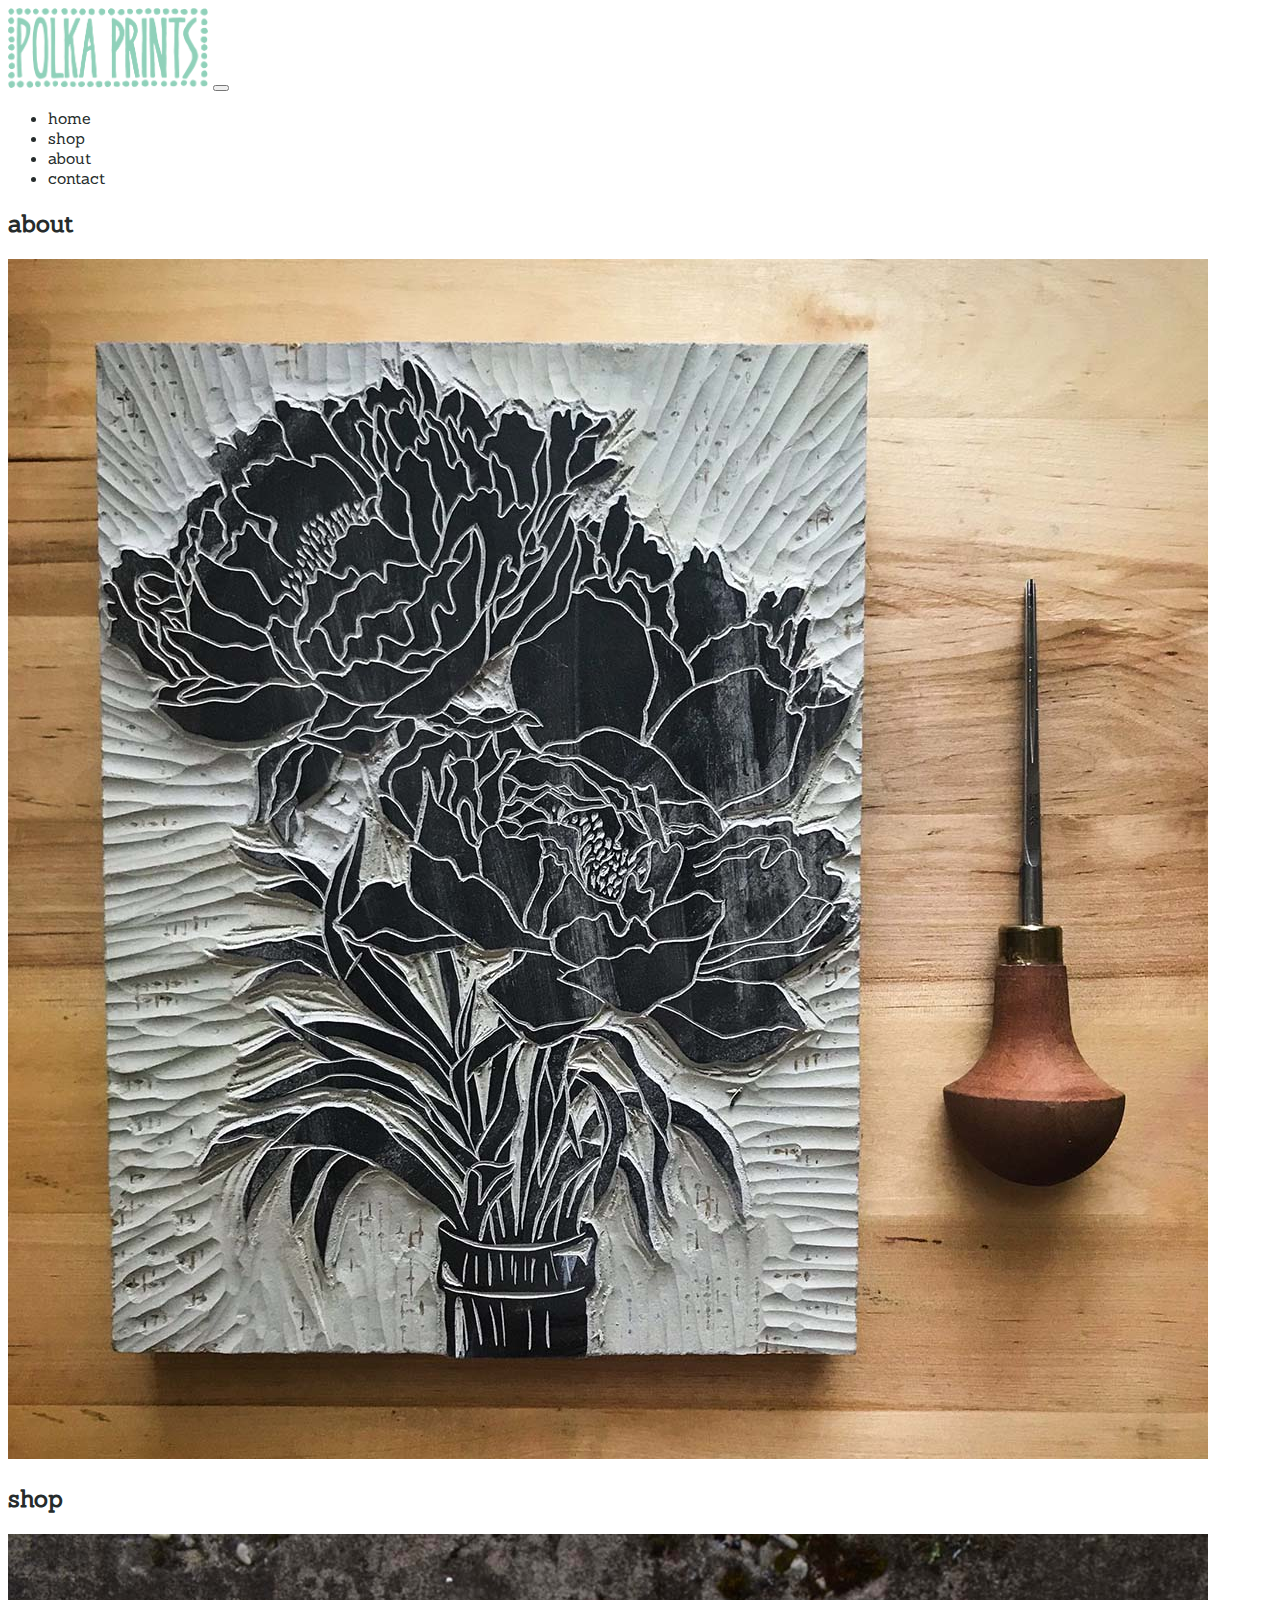
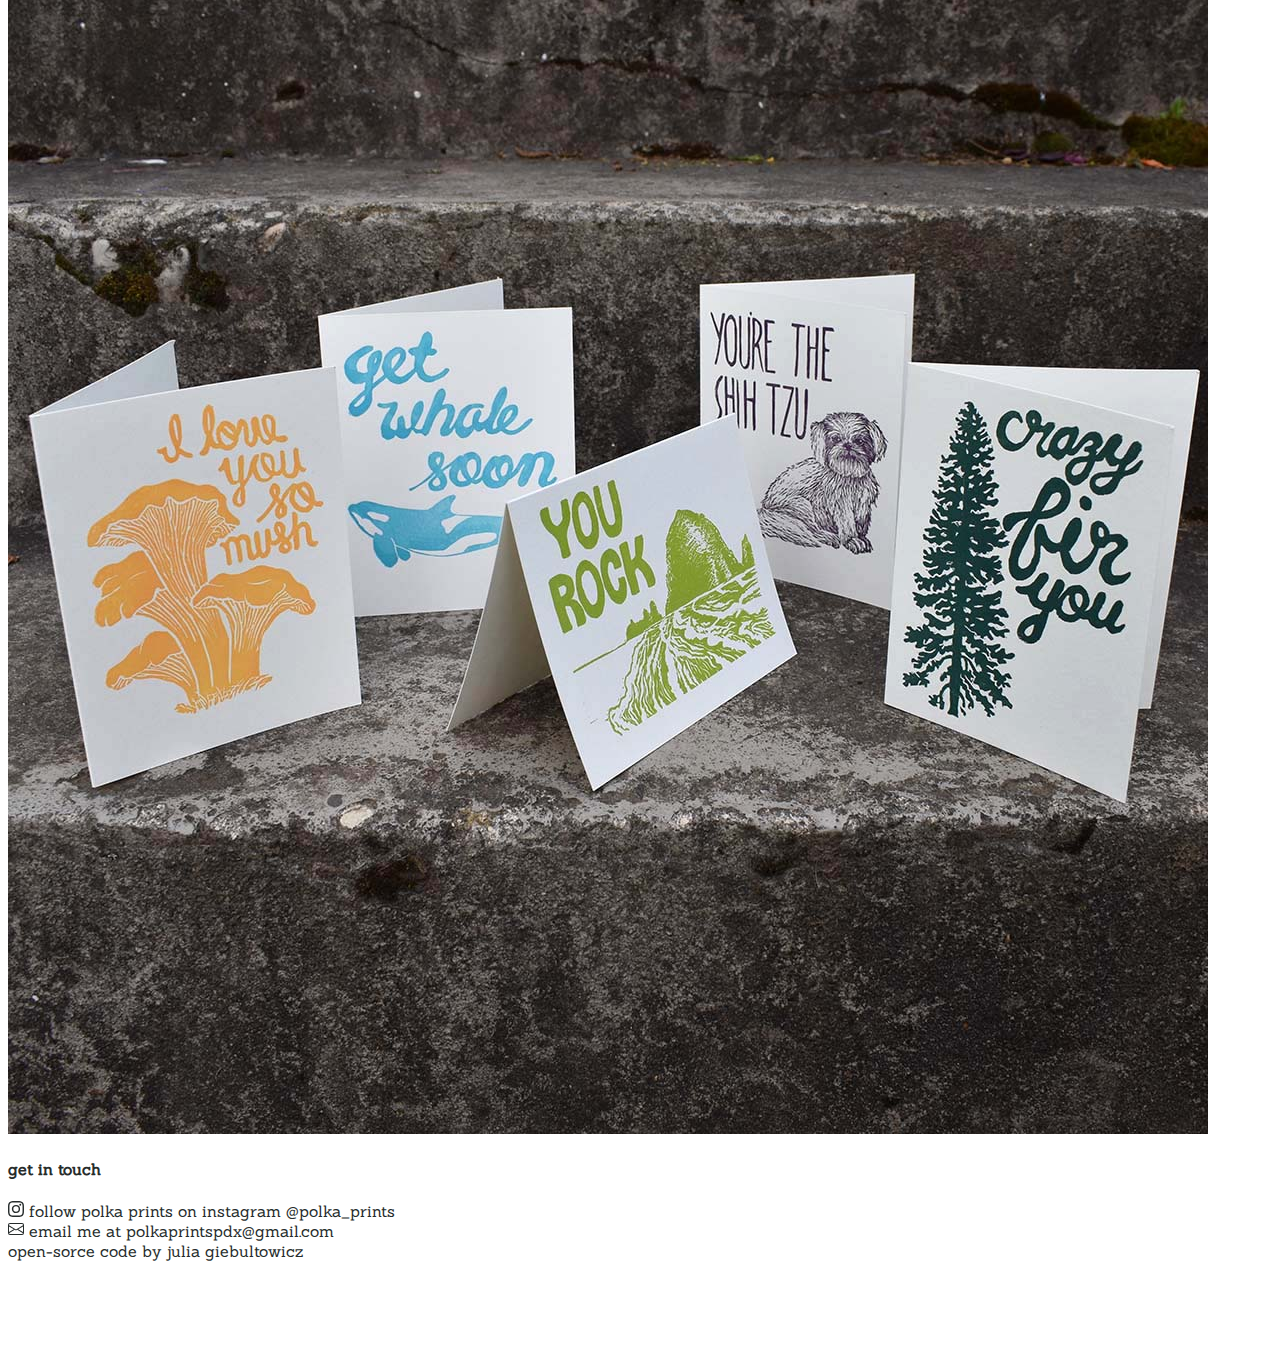
<file: index.html>
<!DOCTYPE html>
<html lang="en">
    <head>
        <meta charset="UTF-8">
        <meta http-equiv="X-UA-Compatible" content="IE=edge">
        <meta name="viewport" content="width=device-width, initial-scale=1.0">
        <meta name="description" content="Polka Prints creates hand printed greeting cards and paper goods in Portland, Oregon">
        <link href="https://cdn.jsdelivr.net/npm/bootstrap@5.1.0/dist/css/bootstrap.min.css" rel="stylesheet" integrity="sha384-KyZXEAg3QhqLMpG8r+8fhAXLRk2vvoC2f3B09zVXn8CA5QIVfZOJ3BCsw2P0p/We" crossorigin="anonymous">

        <link rel="preconnect" href="https://fonts.googleapis.com">
        <link rel="preconnect" href="https://fonts.gstatic.com" crossorigin>
        <link href="https://fonts.googleapis.com/css2?family=Sanchez:ital@0;1&display=swap" rel="stylesheet">
        <link rel="stylesheet" href="src/style.css">

        <!-- Global site tag (gtag.js) - Google Analytics -->
        <script async src="https://www.googletagmanager.com/gtag/js?id=G-MVZFX66JQN"></script>
        <script>
            window.dataLayer = window.dataLayer || [];
            function gtag(){dataLayer.push(arguments);}
            gtag('js', new Date());

            ågtag('config', 'G-MVZFX66JQN');
        </script>

        <title>Polka Prints PDX</title>

    </head>
    <body>
        <div class="container">

            <nav class="navbar navbar-expand-lg navbar-light bg-white fs-5">
                <div class="container-fluid p-0 mt-4">
                    <a class="navbar-brand" href="index.html"><img class= "img-fluid logo" src="images/logo.png" alt="polka prints logo"></a>
                    <button class="navbar-toggler" type="button" data-bs-toggle="collapse" data-bs-target="#navbarNav" aria-controls="navbarNav" aria-expanded="false" aria-label="Toggle navigation">
                        <span class="navbar-toggler-icon"></span>
                    </button>
                    <div class="collapse navbar-collapse" id="navbarNav">
                        <ul class="navbar-nav">
                            <li class="nav-item">
                                <a class="nav-link active" aria-current="page" href="index.html">home</a>
                            </li>
                            <li class="nav-item">
                                <a class="nav-link" href="shop.html">shop</a>
                            </li>
                            <li class="nav-item">
                                <a class="nav-link" href="about.html">about</a>
                            </li>
                            <li class="nav-item">
                                <a class="nav-link" href="index.html#contact">contact</a>
                            </li>
                        </ul>
                    </div>
                </div>
            </nav>

            <h1 class="description">welcome to polka prints</h1>
            <p class="description">hand printed greeting cards and paper goods made in portland, oregon</p>

            <div class="row mb-5">
                <div class="col-sm-6 pt-3">
                    <a href="about.html"><h2>about</h2><img src="images/about-1.jpeg" alt="about polka prints" class="img-fluid"></a>
                </div>
                <div class="col-sm-6 pt-3">
                    <a href="shop.html"><h2>shop</h2><img src="images/shop-1.jpeg" alt="shop polka prints" class="img-fluid"></a>
                </div>
                
            </div>

            <h4 id="contact">get in touch</h4>

            <div class="contact-links pt-6 mb-5">

                <a href="https://www.instagram.com/polka_prints/?hl=en" target="_blank">
                    <svg xmlns="http://www.w3.org/2000/svg" width="16" height="16" fill="currentColor" class="bi bi-instagram" viewBox="0 0 16 16">
                        <path d="M8 0C5.829 0 5.556.01 4.703.048 3.85.088 3.269.222 2.76.42a3.917 3.917 0 0 0-1.417.923A3.927 3.927 0 0 0 .42 2.76C.222 3.268.087 3.85.048 4.7.01 5.555 0 5.827 0 8.001c0 2.172.01 2.444.048 3.297.04.852.174 1.433.372 1.942.205.526.478.972.923 1.417.444.445.89.719 1.416.923.51.198 1.09.333 1.942.372C5.555 15.99 5.827 16 8 16s2.444-.01 3.298-.048c.851-.04 1.434-.174 1.943-.372a3.916 3.916 0 0 0 1.416-.923c.445-.445.718-.891.923-1.417.197-.509.332-1.09.372-1.942C15.99 10.445 16 10.173 16 8s-.01-2.445-.048-3.299c-.04-.851-.175-1.433-.372-1.941a3.926 3.926 0 0 0-.923-1.417A3.911 3.911 0 0 0 13.24.42c-.51-.198-1.092-.333-1.943-.372C10.443.01 10.172 0 7.998 0h.003zm-.717 1.442h.718c2.136 0 2.389.007 3.232.046.78.035 1.204.166 1.486.275.373.145.64.319.92.599.28.28.453.546.598.92.11.281.24.705.275 1.485.039.843.047 1.096.047 3.231s-.008 2.389-.047 3.232c-.035.78-.166 1.203-.275 1.485a2.47 2.47 0 0 1-.599.919c-.28.28-.546.453-.92.598-.28.11-.704.24-1.485.276-.843.038-1.096.047-3.232.047s-2.39-.009-3.233-.047c-.78-.036-1.203-.166-1.485-.276a2.478 2.478 0 0 1-.92-.598 2.48 2.48 0 0 1-.6-.92c-.109-.281-.24-.705-.275-1.485-.038-.843-.046-1.096-.046-3.233 0-2.136.008-2.388.046-3.231.036-.78.166-1.204.276-1.486.145-.373.319-.64.599-.92.28-.28.546-.453.92-.598.282-.11.705-.24 1.485-.276.738-.034 1.024-.044 2.515-.045v.002zm4.988 1.328a.96.96 0 1 0 0 1.92.96.96 0 0 0 0-1.92zm-4.27 1.122a4.109 4.109 0 1 0 0 8.217 4.109 4.109 0 0 0 0-8.217zm0 1.441a2.667 2.667 0 1 1 0 5.334 2.667 2.667 0 0 1 0-5.334z"/>
                    </svg> follow polka prints on instagram @polka_prints
                </a>
                <br>
                <a href="mailto:polkaprintspdx@gmail.com">
                    <svg xmlns="http://www.w3.org/2000/svg" width="16" height="16" fill="currentColor" class="bi bi-envelope" viewBox="0 0 16 16">
                        <path d="M0 4a2 2 0 0 1 2-2h12a2 2 0 0 1 2 2v8a2 2 0 0 1-2 2H2a2 2 0 0 1-2-2V4zm2-1a1 1 0 0 0-1 1v.217l7 4.2 7-4.2V4a1 1 0 0 0-1-1H2zm13 2.383-4.758 2.855L15 11.114v-5.73zm-.034 6.878L9.271 8.82 8 9.583 6.728 8.82l-5.694 3.44A1 1 0 0 0 2 13h12a1 1 0 0 0 .966-.739zM1 11.114l4.758-2.876L1 5.383v5.73z"/>
                    </svg> email me at polkaprintspdx@gmail.com 
                </a>
            </div>

            <footer>
            open-sorce code by julia giebultowicz
            </footer>

            <br>
            <br>
            <br>
            <br>

        </div>




        <script src="https://cdn.jsdelivr.net/npm/bootstrap@5.1.0/dist/js/bootstrap.bundle.min.js" integrity="sha384-U1DAWAznBHeqEIlVSCgzq+c9gqGAJn5c/t99JyeKa9xxaYpSvHU5awsuZVVFIhvj" crossorigin="anonymous"></script>

    </body>
</html>
</file>
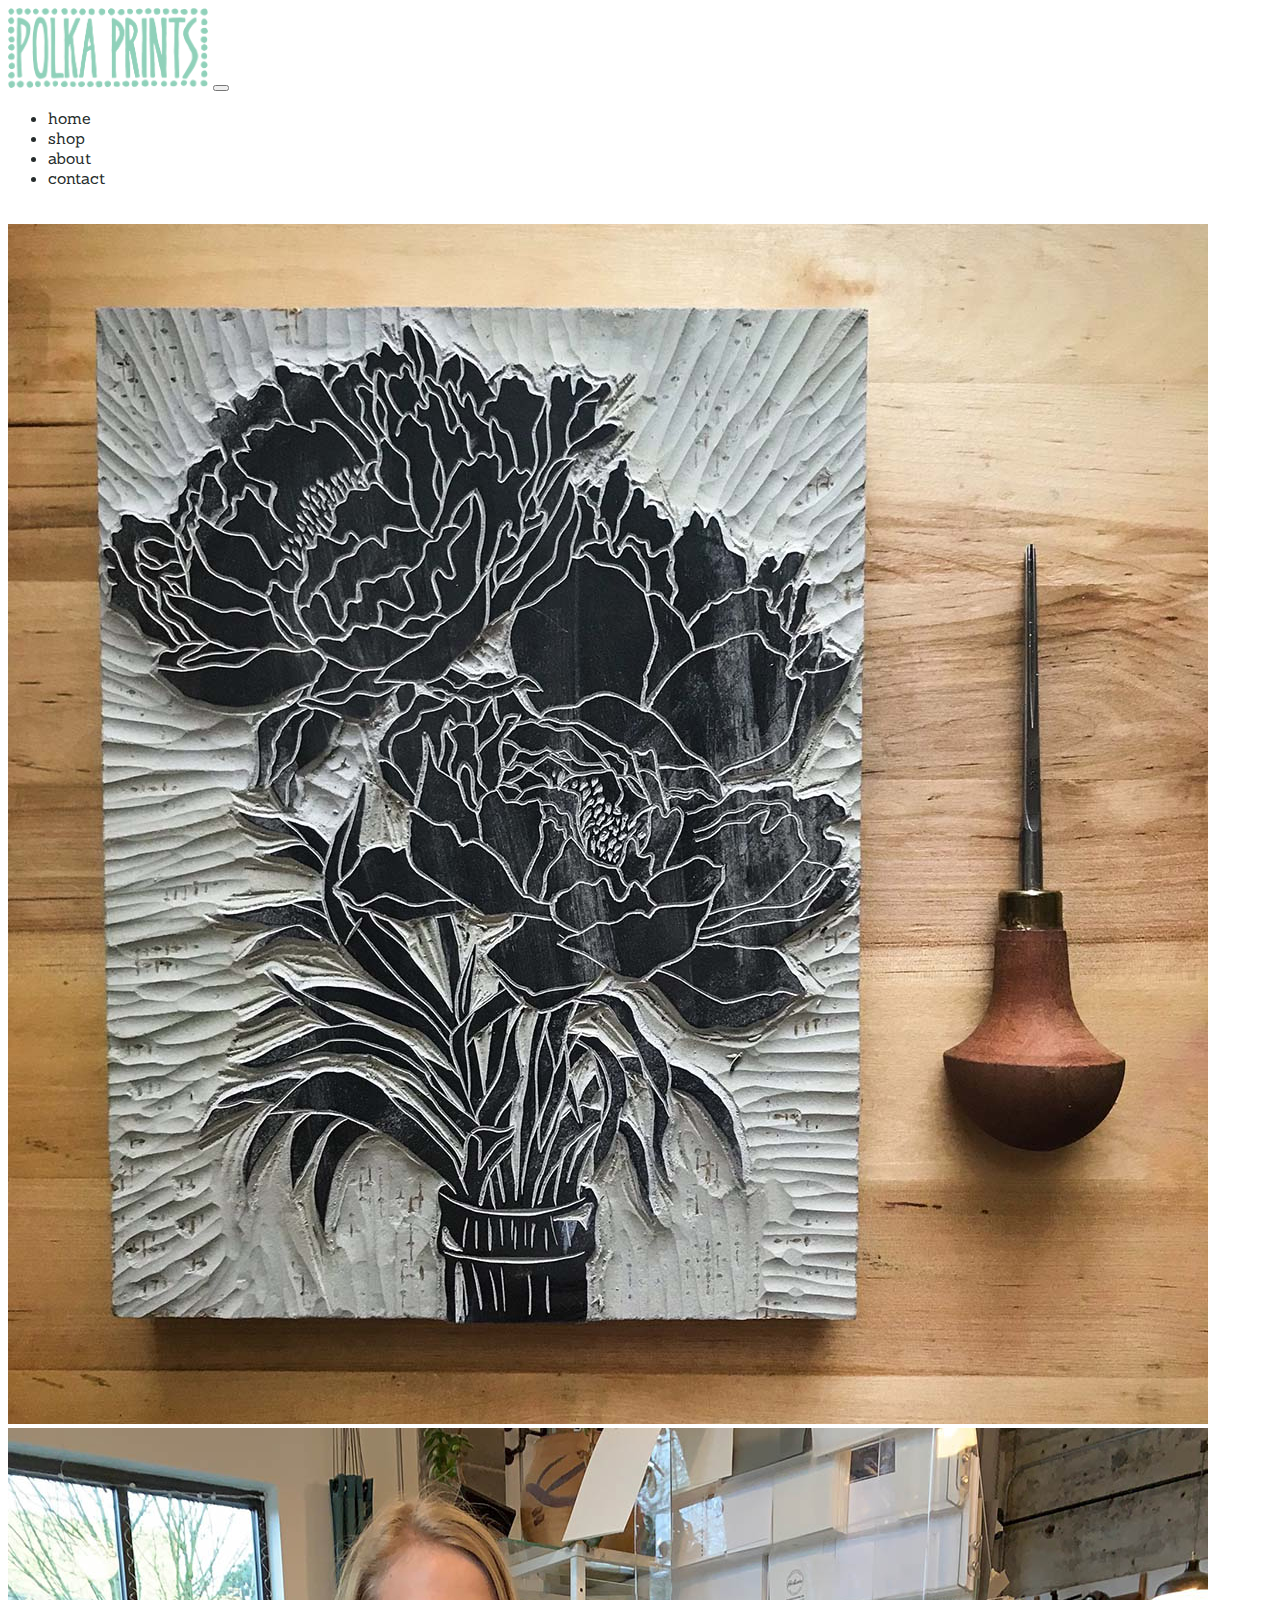
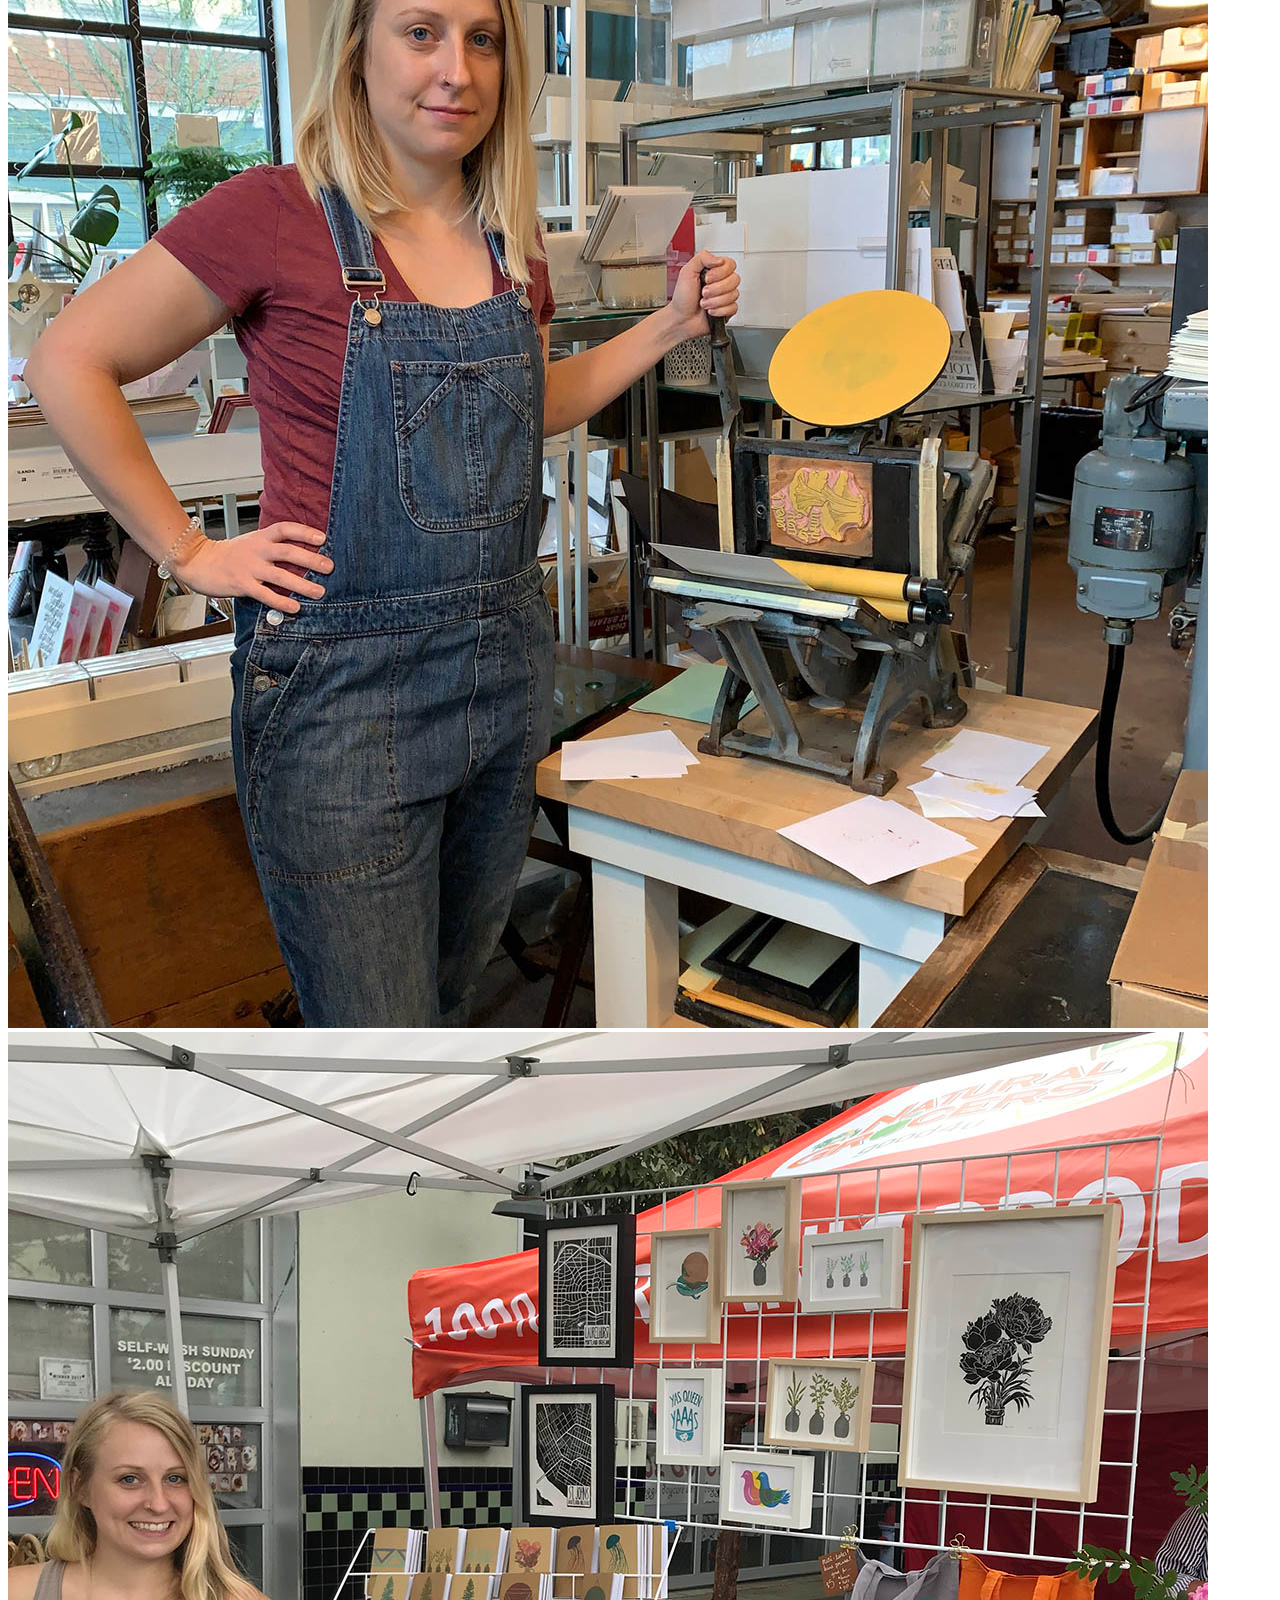
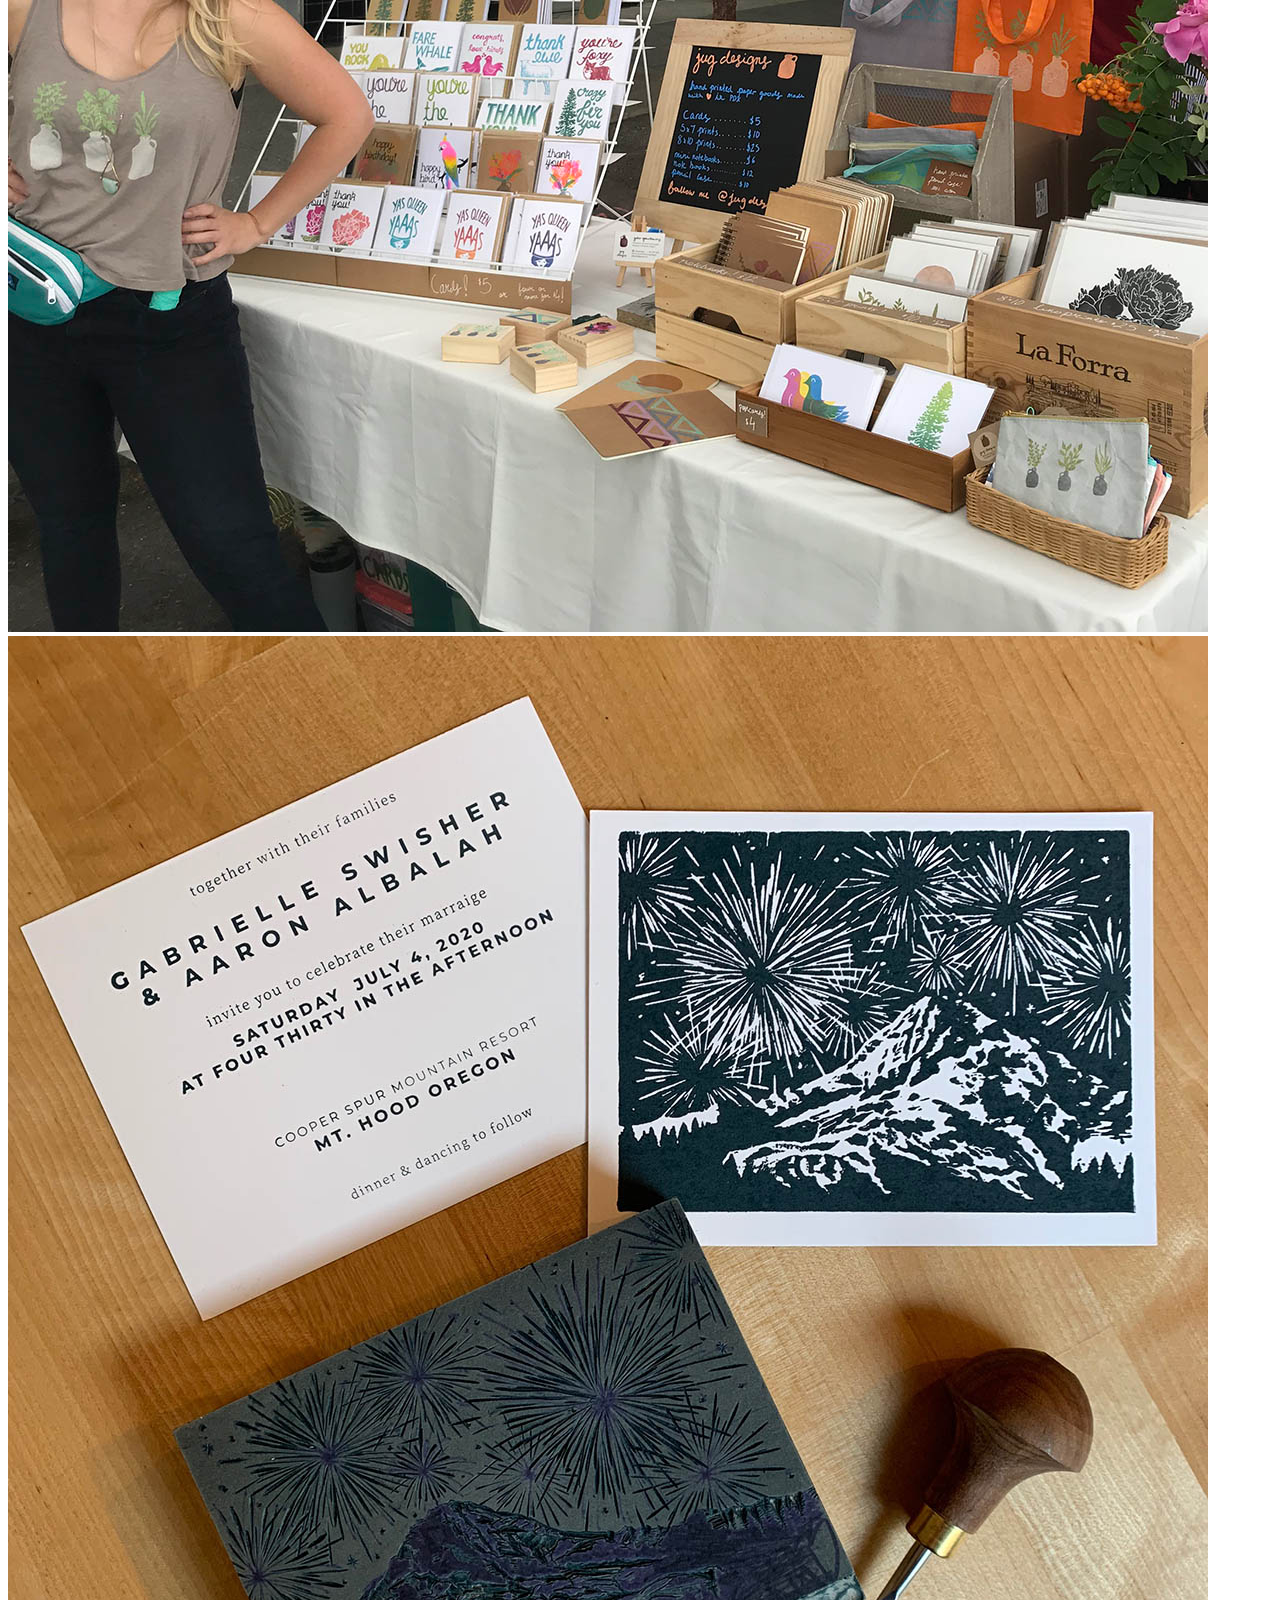
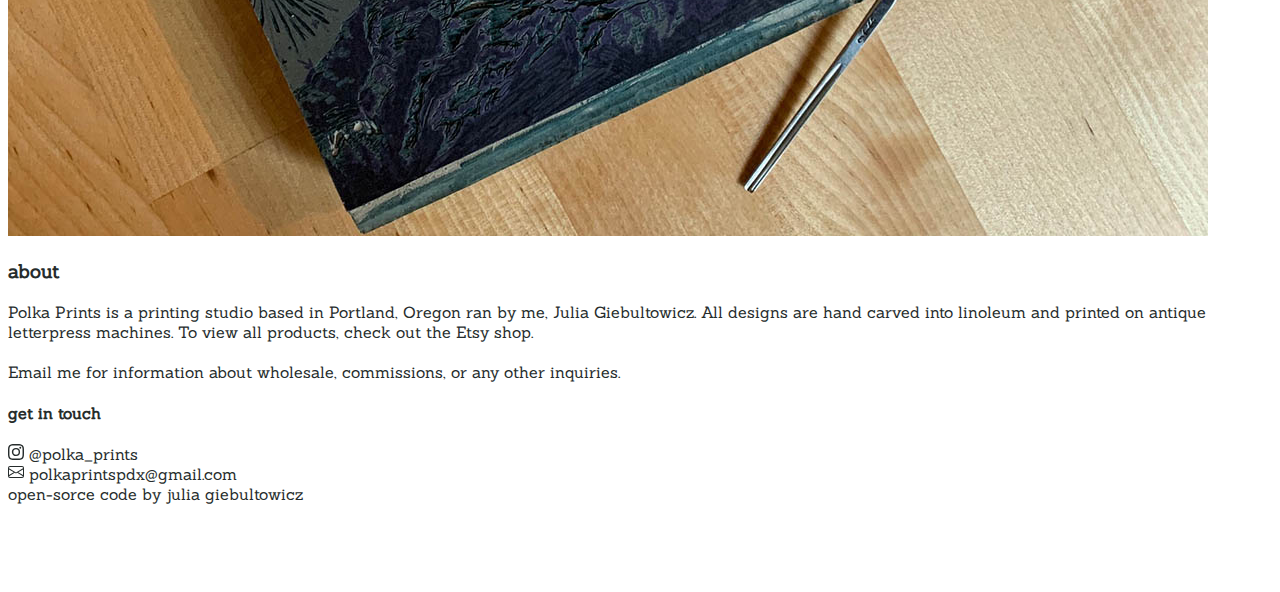
<file: about.html>
<!DOCTYPE html>
<html lang="en">
    <head>
        <meta charset="UTF-8">
        <meta http-equiv="X-UA-Compatible" content="IE=edge">
        <meta name="viewport" content="width=device-width, initial-scale=1.0">
                <meta name="description" content="Polka Prints is ran by Julia Giebultowicz in Portland, Oregon">

        <link href="https://cdn.jsdelivr.net/npm/bootstrap@5.1.0/dist/css/bootstrap.min.css" rel="stylesheet" integrity="sha384-KyZXEAg3QhqLMpG8r+8fhAXLRk2vvoC2f3B09zVXn8CA5QIVfZOJ3BCsw2P0p/We" crossorigin="anonymous">

        <link rel="preconnect" href="https://fonts.googleapis.com">
        <link rel="preconnect" href="https://fonts.gstatic.com" crossorigin>
        <link href="https://fonts.googleapis.com/css2?family=Sanchez:ital@0;1&display=swap" rel="stylesheet">
        <link rel="stylesheet" href="src/style.css">

        <title>About Polka Prints</title>

    </head>
    <body>
        <div class="container">

            <nav class="navbar navbar-expand-lg navbar-light bg-white fs-5">
                <div class="container-fluid p-0 mt-4">
                    <a class="navbar-brand" href="index.html"><img class= "img-fluid logo" src="images/logo.png" alt="polka prints logo"></a>
                    <button class="navbar-toggler" type="button" data-bs-toggle="collapse" data-bs-target="#navbarNav" aria-controls="navbarNav" aria-expanded="false" aria-label="Toggle navigation">
                        <span class="navbar-toggler-icon"></span>
                    </button>
                    <div class="collapse navbar-collapse" id="navbarNav">
                        <ul class="navbar-nav">
                            <li class="nav-item">
                                <a class="nav-link" aria-current="page" href="index.html">home</a>
                            </li>
                            <li class="nav-item">
                                <a class="nav-link" href="shop.html">shop</a>
                            </li>
                            <li class="nav-item">
                                <a class="nav-link active" href="about.html">about</a>
                            </li>
                            <li class="nav-item">
                                <a class="nav-link" href="index.html#contact">contact</a>
                            </li>
                        </ul>
                    </div>
                </div>
            </nav>

            <br>

            <div class="row mb-5">

                <div class="col-sm-6 pt-3">
                    <div class="row pb-4">
                        <div class="col-6"><img src="images/about-1.jpeg" alt="" class="img-fluid"></div>
                        <div class="col-6"><img src="images/about-2.jpeg" alt="" class="img-fluid"></div>
                    </div>
                    <div class="row">
                        <div class="col-6"><img src="images/about-3.jpeg" alt="" class="img-fluid"></div>
                        <div class="col-6"><img src="images/about-4.jpeg" alt="" class="img-fluid"></div>
                    </div>
                </div>

                <div class="col-sm-6 pt-3">
                    <h3>about</h3>
                    <p>Polka Prints is a printing studio based in Portland, Oregon ran by me, Julia Giebultowicz. All designs are hand carved into linoleum and printed on antique letterpress machines. To view all products, check out the Etsy shop. 
                    <br>
                    <br>
                     Email me for information about wholesale, commissions, or any other inquiries. </p>
                </div>
            
            </div>

            <h4 id="contact">get in touch</h4>

            <div class="contact-links pt-6 mb-5">

                <a href="https://www.instagram.com/polka_prints/?hl=en" target="_blank">
                    <svg xmlns="http://www.w3.org/2000/svg" width="16" height="16" fill="currentColor" class="bi bi-instagram" viewBox="0 0 16 16">
                        <path d="M8 0C5.829 0 5.556.01 4.703.048 3.85.088 3.269.222 2.76.42a3.917 3.917 0 0 0-1.417.923A3.927 3.927 0 0 0 .42 2.76C.222 3.268.087 3.85.048 4.7.01 5.555 0 5.827 0 8.001c0 2.172.01 2.444.048 3.297.04.852.174 1.433.372 1.942.205.526.478.972.923 1.417.444.445.89.719 1.416.923.51.198 1.09.333 1.942.372C5.555 15.99 5.827 16 8 16s2.444-.01 3.298-.048c.851-.04 1.434-.174 1.943-.372a3.916 3.916 0 0 0 1.416-.923c.445-.445.718-.891.923-1.417.197-.509.332-1.09.372-1.942C15.99 10.445 16 10.173 16 8s-.01-2.445-.048-3.299c-.04-.851-.175-1.433-.372-1.941a3.926 3.926 0 0 0-.923-1.417A3.911 3.911 0 0 0 13.24.42c-.51-.198-1.092-.333-1.943-.372C10.443.01 10.172 0 7.998 0h.003zm-.717 1.442h.718c2.136 0 2.389.007 3.232.046.78.035 1.204.166 1.486.275.373.145.64.319.92.599.28.28.453.546.598.92.11.281.24.705.275 1.485.039.843.047 1.096.047 3.231s-.008 2.389-.047 3.232c-.035.78-.166 1.203-.275 1.485a2.47 2.47 0 0 1-.599.919c-.28.28-.546.453-.92.598-.28.11-.704.24-1.485.276-.843.038-1.096.047-3.232.047s-2.39-.009-3.233-.047c-.78-.036-1.203-.166-1.485-.276a2.478 2.478 0 0 1-.92-.598 2.48 2.48 0 0 1-.6-.92c-.109-.281-.24-.705-.275-1.485-.038-.843-.046-1.096-.046-3.233 0-2.136.008-2.388.046-3.231.036-.78.166-1.204.276-1.486.145-.373.319-.64.599-.92.28-.28.546-.453.92-.598.282-.11.705-.24 1.485-.276.738-.034 1.024-.044 2.515-.045v.002zm4.988 1.328a.96.96 0 1 0 0 1.92.96.96 0 0 0 0-1.92zm-4.27 1.122a4.109 4.109 0 1 0 0 8.217 4.109 4.109 0 0 0 0-8.217zm0 1.441a2.667 2.667 0 1 1 0 5.334 2.667 2.667 0 0 1 0-5.334z"/>
                    </svg> @polka_prints
                </a>
                <br>
                <a href="mailto:polkaprintspdx@gmail.com">
                    <svg xmlns="http://www.w3.org/2000/svg" width="16" height="16" fill="currentColor" class="bi bi-envelope" viewBox="0 0 16 16">
                        <path d="M0 4a2 2 0 0 1 2-2h12a2 2 0 0 1 2 2v8a2 2 0 0 1-2 2H2a2 2 0 0 1-2-2V4zm2-1a1 1 0 0 0-1 1v.217l7 4.2 7-4.2V4a1 1 0 0 0-1-1H2zm13 2.383-4.758 2.855L15 11.114v-5.73zm-.034 6.878L9.271 8.82 8 9.583 6.728 8.82l-5.694 3.44A1 1 0 0 0 2 13h12a1 1 0 0 0 .966-.739zM1 11.114l4.758-2.876L1 5.383v5.73z"/>
                    </svg> polkaprintspdx@gmail.com 
                </a>
            </div>

            <footer>
            open-sorce code by julia giebultowicz
            </footer>

            <br>
            <br>
            <br>
            <br>

        </div>




        <script src="https://cdn.jsdelivr.net/npm/bootstrap@5.1.0/dist/js/bootstrap.bundle.min.js" integrity="sha384-U1DAWAznBHeqEIlVSCgzq+c9gqGAJn5c/t99JyeKa9xxaYpSvHU5awsuZVVFIhvj" crossorigin="anonymous"></script>

    </body>
</html>
</file>
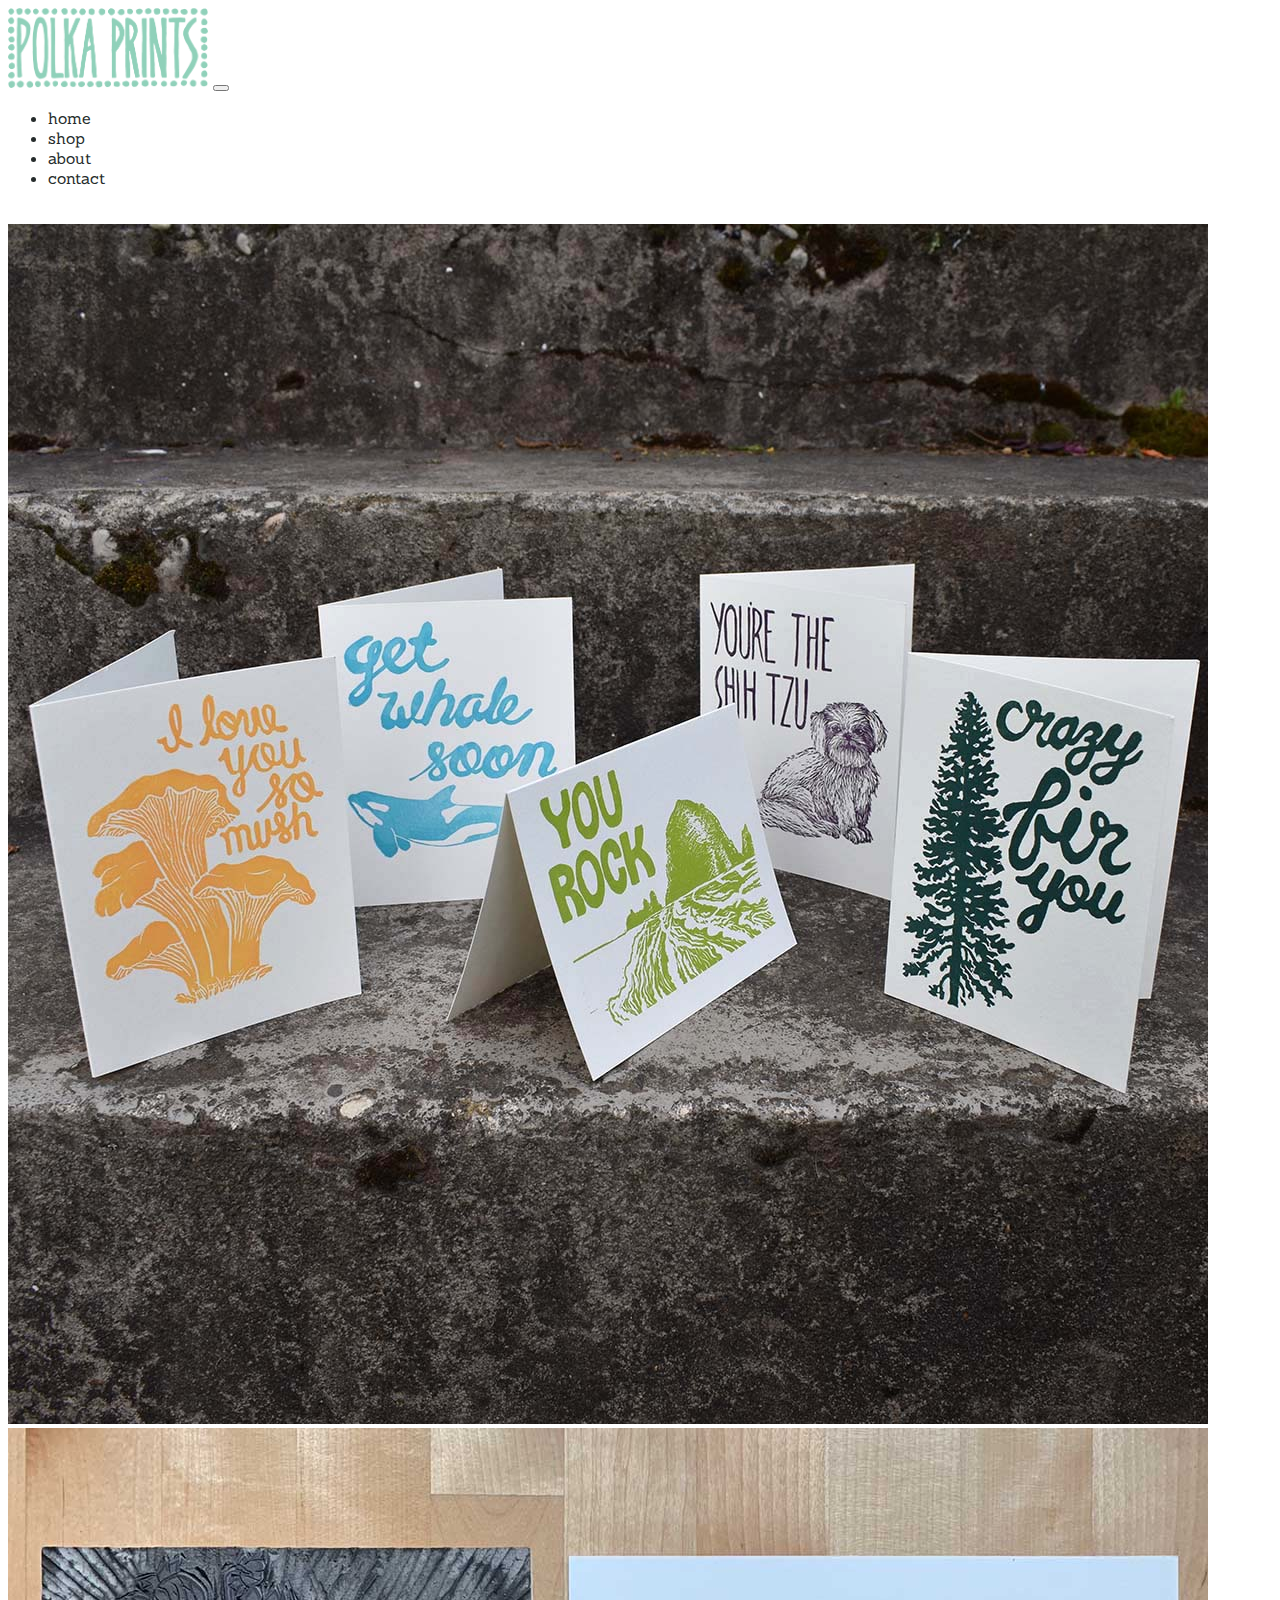
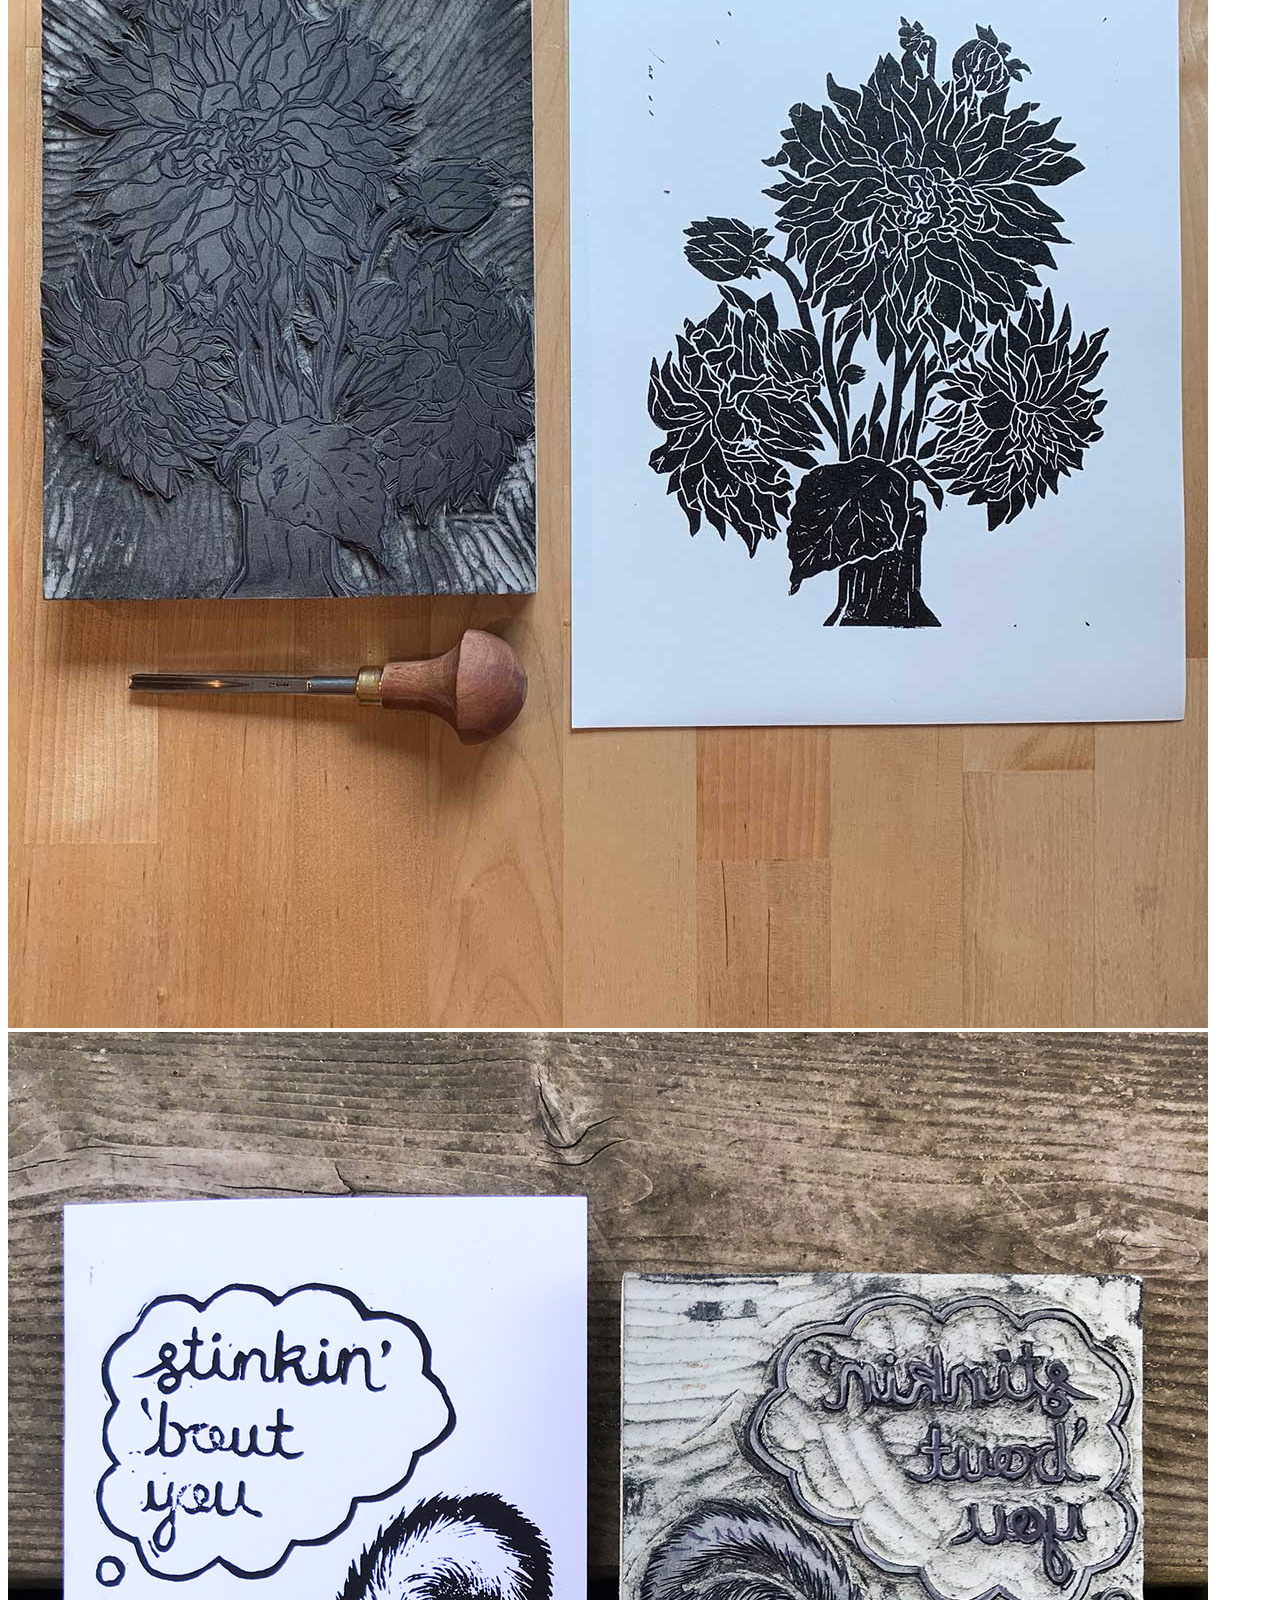
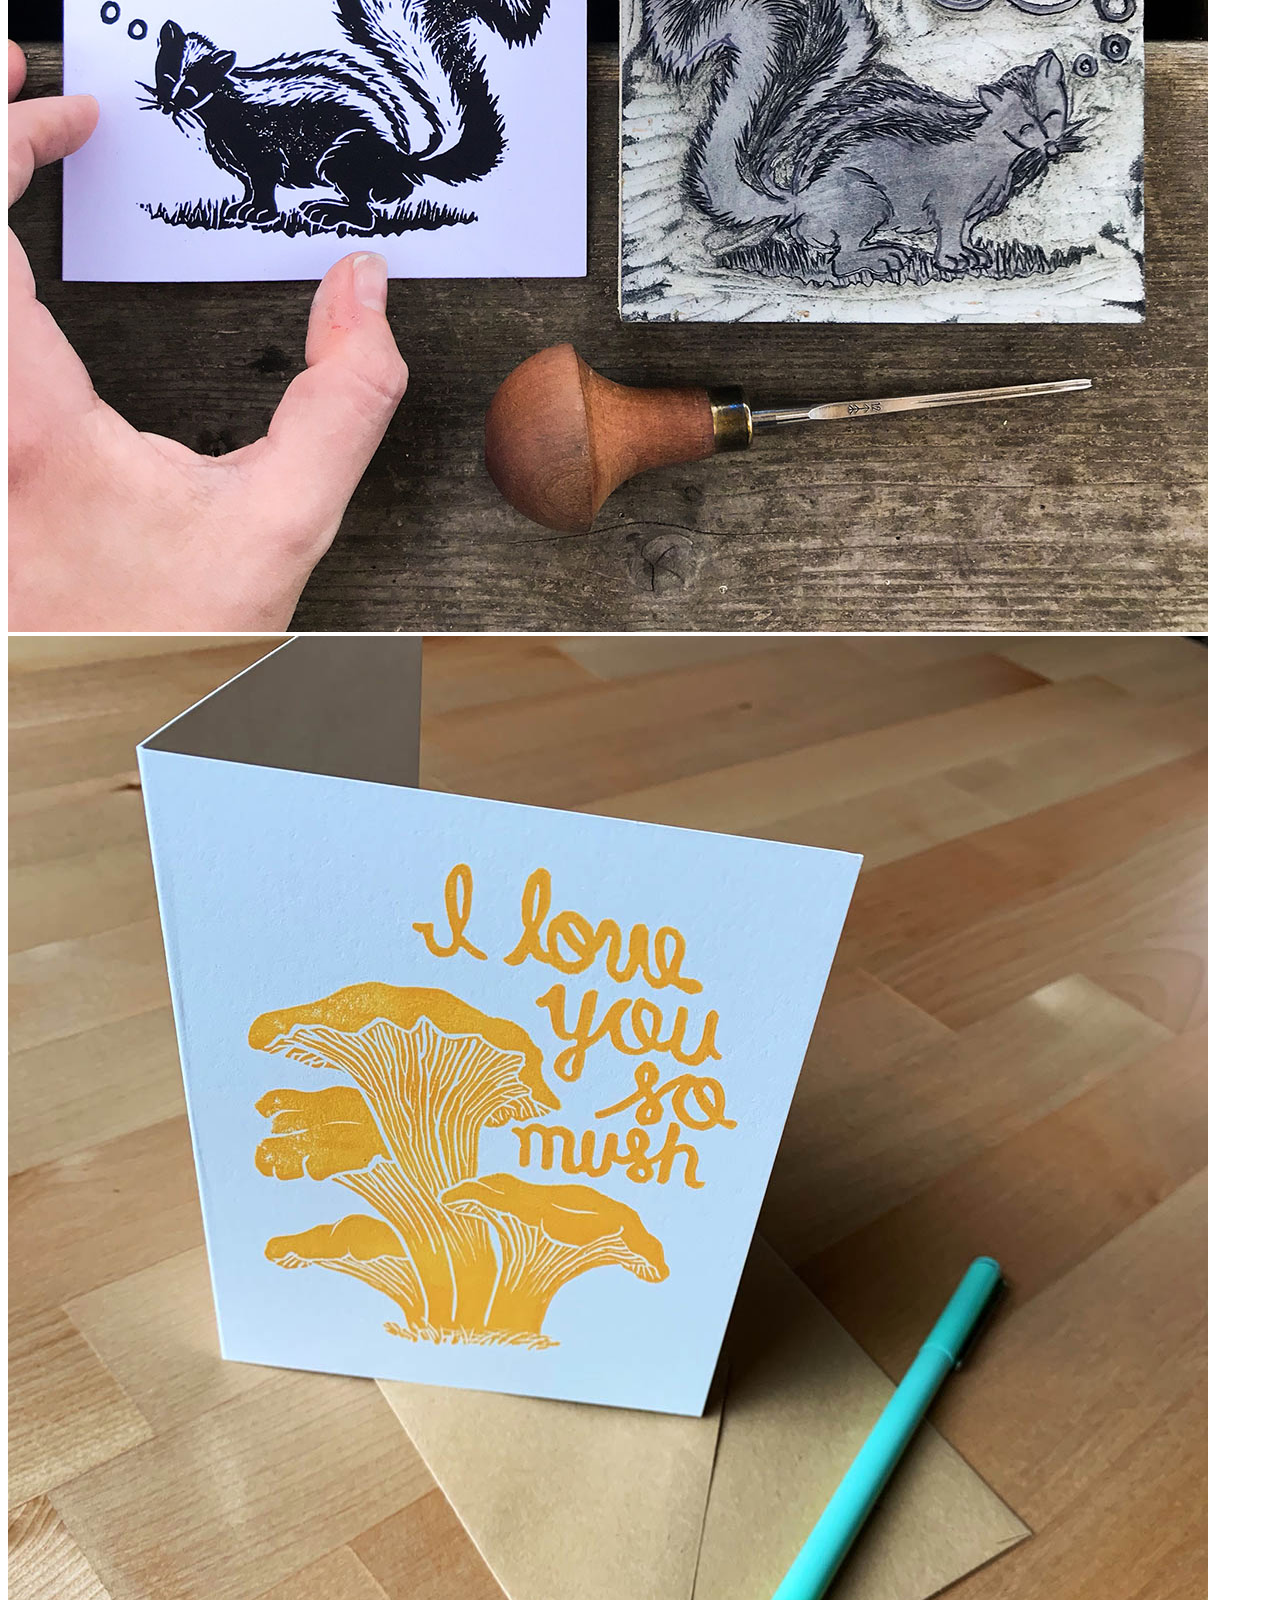
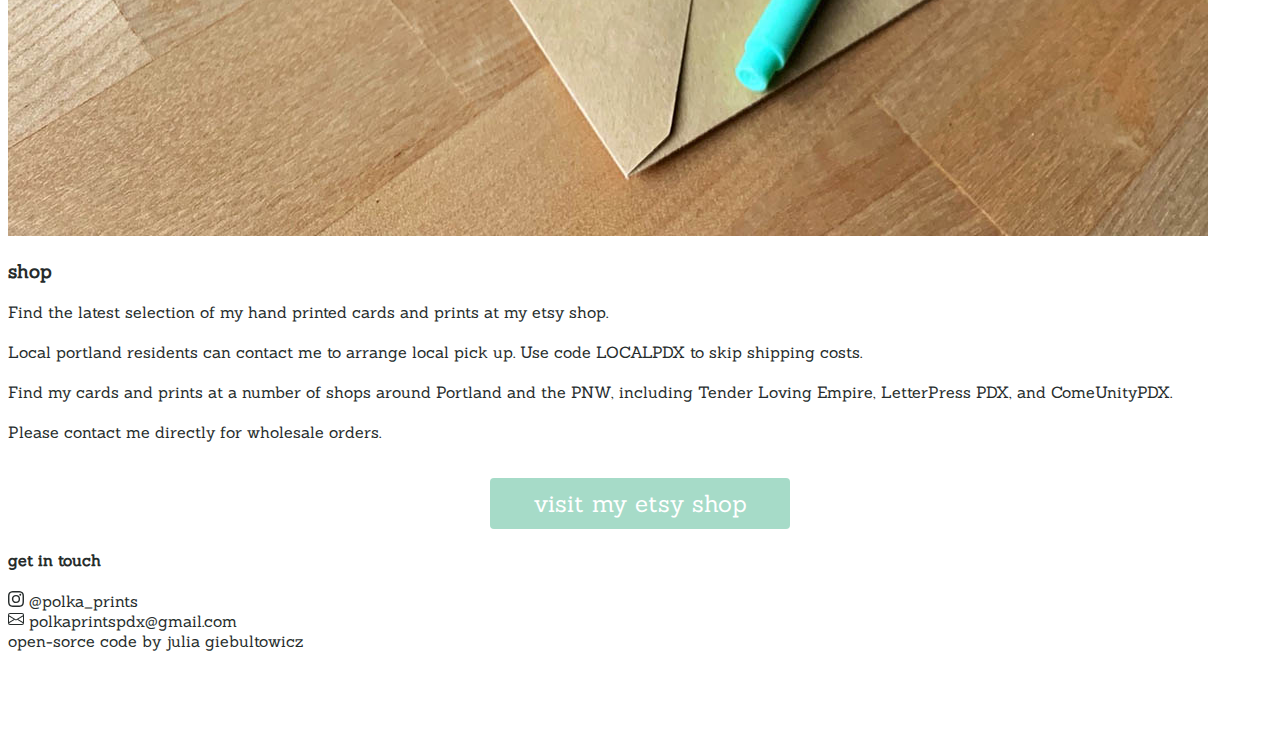
<file: shop.html>
<!DOCTYPE html>
<html lang="en">
    <head>
        <meta charset="UTF-8">
        <meta http-equiv="X-UA-Compatible" content="IE=edge">
        <meta name="viewport" content="width=device-width, initial-scale=1.0">
                <meta name="description" content="Visit the Polka Prints Etsy Store">

        <link href="https://cdn.jsdelivr.net/npm/bootstrap@5.1.0/dist/css/bootstrap.min.css" rel="stylesheet" integrity="sha384-KyZXEAg3QhqLMpG8r+8fhAXLRk2vvoC2f3B09zVXn8CA5QIVfZOJ3BCsw2P0p/We" crossorigin="anonymous">

        <link rel="preconnect" href="https://fonts.googleapis.com">
        <link rel="preconnect" href="https://fonts.gstatic.com" crossorigin>
        <link href="https://fonts.googleapis.com/css2?family=Sanchez:ital@0;1&display=swap" rel="stylesheet">
        <link rel="stylesheet" href="src/style.css">

        <title>Shop Polka Prints</title>

    </head>
    <body>
        <div class="container">

            <nav class="navbar navbar-expand-lg navbar-light bg-white fs-5">
                <div class="container-fluid p-0 mt-4">
                    <a class="navbar-brand" href="index.html"><img class= "img-fluid logo" src="images/logo.png" alt="polka prints logo"></a>
                    <button class="navbar-toggler" type="button" data-bs-toggle="collapse" data-bs-target="#navbarNav" aria-controls="navbarNav" aria-expanded="false" aria-label="Toggle navigation">
                        <span class="navbar-toggler-icon"></span>
                    </button>
                    <div class="collapse navbar-collapse" id="navbarNav">
                        <ul class="navbar-nav">
                            <li class="nav-item">
                                <a class="nav-link" aria-current="page" href="index.html">home</a>
                            </li>
                            <li class="nav-item">
                                <a class="nav-link active" href="shop.html">shop</a>
                            </li>
                            <li class="nav-item">
                                <a class="nav-link" href="about.html">about</a>
                            </li>
                            <li class="nav-item">
                                <a class="nav-link" href="index.html#contact">contact</a>
                            </li>
                        </ul>
                    </div>
                </div>
            </nav>

            <br>

            <div class="row mb-5">

                <div class="col-sm-6 pt-3">
                    <div class="row pb-4">
                        <div class="col-6"><img src="images/shop-1.jpeg" alt="" class="img-fluid"></div>
                        <div class="col-6"><img src="images/shop-2.jpeg" alt="" class="img-fluid"></div>
                    </div>
                    <div class="row">
                        <div class="col-6"><img src="images/shop-3.jpeg" alt="" class="img-fluid"></div>
                        <div class="col-6"><img src="images/shop-4.jpeg" alt="" class="img-fluid"></div>
                    </div>
                </div>

                <div class="col-sm-6 pt-3">
        
                    <h3 >shop</h3>
                    <p>Find the latest selection of my hand printed cards and prints at my 
                        <a href="https://www.etsy.com/shop/PolkaPrintsPDX" target="_blank">
                        etsy shop.</a> 
                        <br> <br> Local portland residents can contact me to arrange local pick up. Use code LOCALPDX to skip shipping costs. 
                        <br> <br> Find my cards and prints at a number of shops around Portland and the PNW, including Tender Loving Empire, LetterPress PDX, and ComeUnityPDX.
                        <br> <br> Please contact me directly for wholesale orders.
                    </p>
                    <br>

                    <a class = "shop shadow" href="https://www.etsy.com/shop/PolkaPrintsPDX" target="_blank">visit my etsy shop</a>
                    
                </div>
            
            </div>

            <h4 id="contact">get in touch</h4>

            <div class="contact-links pt-6 mb-5">

                <a href="https://www.instagram.com/polka_prints/?hl=en" target="_blank">
                    <svg xmlns="http://www.w3.org/2000/svg" width="16" height="16" fill="currentColor" class="bi bi-instagram" viewBox="0 0 16 16">
                        <path d="M8 0C5.829 0 5.556.01 4.703.048 3.85.088 3.269.222 2.76.42a3.917 3.917 0 0 0-1.417.923A3.927 3.927 0 0 0 .42 2.76C.222 3.268.087 3.85.048 4.7.01 5.555 0 5.827 0 8.001c0 2.172.01 2.444.048 3.297.04.852.174 1.433.372 1.942.205.526.478.972.923 1.417.444.445.89.719 1.416.923.51.198 1.09.333 1.942.372C5.555 15.99 5.827 16 8 16s2.444-.01 3.298-.048c.851-.04 1.434-.174 1.943-.372a3.916 3.916 0 0 0 1.416-.923c.445-.445.718-.891.923-1.417.197-.509.332-1.09.372-1.942C15.99 10.445 16 10.173 16 8s-.01-2.445-.048-3.299c-.04-.851-.175-1.433-.372-1.941a3.926 3.926 0 0 0-.923-1.417A3.911 3.911 0 0 0 13.24.42c-.51-.198-1.092-.333-1.943-.372C10.443.01 10.172 0 7.998 0h.003zm-.717 1.442h.718c2.136 0 2.389.007 3.232.046.78.035 1.204.166 1.486.275.373.145.64.319.92.599.28.28.453.546.598.92.11.281.24.705.275 1.485.039.843.047 1.096.047 3.231s-.008 2.389-.047 3.232c-.035.78-.166 1.203-.275 1.485a2.47 2.47 0 0 1-.599.919c-.28.28-.546.453-.92.598-.28.11-.704.24-1.485.276-.843.038-1.096.047-3.232.047s-2.39-.009-3.233-.047c-.78-.036-1.203-.166-1.485-.276a2.478 2.478 0 0 1-.92-.598 2.48 2.48 0 0 1-.6-.92c-.109-.281-.24-.705-.275-1.485-.038-.843-.046-1.096-.046-3.233 0-2.136.008-2.388.046-3.231.036-.78.166-1.204.276-1.486.145-.373.319-.64.599-.92.28-.28.546-.453.92-.598.282-.11.705-.24 1.485-.276.738-.034 1.024-.044 2.515-.045v.002zm4.988 1.328a.96.96 0 1 0 0 1.92.96.96 0 0 0 0-1.92zm-4.27 1.122a4.109 4.109 0 1 0 0 8.217 4.109 4.109 0 0 0 0-8.217zm0 1.441a2.667 2.667 0 1 1 0 5.334 2.667 2.667 0 0 1 0-5.334z"/>
                    </svg> @polka_prints
                </a>
                <br>
                <a href="mailto:polkaprintspdx@gmail.com">
                    <svg xmlns="http://www.w3.org/2000/svg" width="16" height="16" fill="currentColor" class="bi bi-envelope" viewBox="0 0 16 16">
                        <path d="M0 4a2 2 0 0 1 2-2h12a2 2 0 0 1 2 2v8a2 2 0 0 1-2 2H2a2 2 0 0 1-2-2V4zm2-1a1 1 0 0 0-1 1v.217l7 4.2 7-4.2V4a1 1 0 0 0-1-1H2zm13 2.383-4.758 2.855L15 11.114v-5.73zm-.034 6.878L9.271 8.82 8 9.583 6.728 8.82l-5.694 3.44A1 1 0 0 0 2 13h12a1 1 0 0 0 .966-.739zM1 11.114l4.758-2.876L1 5.383v5.73z"/>
                    </svg> polkaprintspdx@gmail.com 
                </a>
            </div>

            <footer>
            open-sorce code by julia giebultowicz
            </footer>

            <br>
            <br>
            <br>
            <br>

        </div>




        <script src="https://cdn.jsdelivr.net/npm/bootstrap@5.1.0/dist/js/bootstrap.bundle.min.js" integrity="sha384-U1DAWAznBHeqEIlVSCgzq+c9gqGAJn5c/t99JyeKa9xxaYpSvHU5awsuZVVFIhvj" crossorigin="anonymous"></script>

    </body>
</html>
</file>
<file: src/style.css>
body {
  font-family: "Sanchez", serif;
  color: rgb(38, 44, 44);
}

h1 {
  color: #a6dbc8c2;
}

a {
  text-decoration: none;
  color: rgb(38, 44, 44);
}

a:hover {
  opacity: 80%;
  color: rgba(38, 44, 44, 0.685);
}

.description {
  color: #a6dbc8c2;
  text-align: center;
  display: none;
}

.bg-white {
  background-color: white;
}

.logo {
  max-width: 200px;
}

.shop {
  background-color: rgb(166, 219, 200);
  color: white;
  padding: 10px;
  width: 280px;
  text-align: center;
  display: block;
  font-size: 24px;
  border-radius: 4px;
  margin: auto;
}

.shop:hover {
  color: white;
}
</file>
